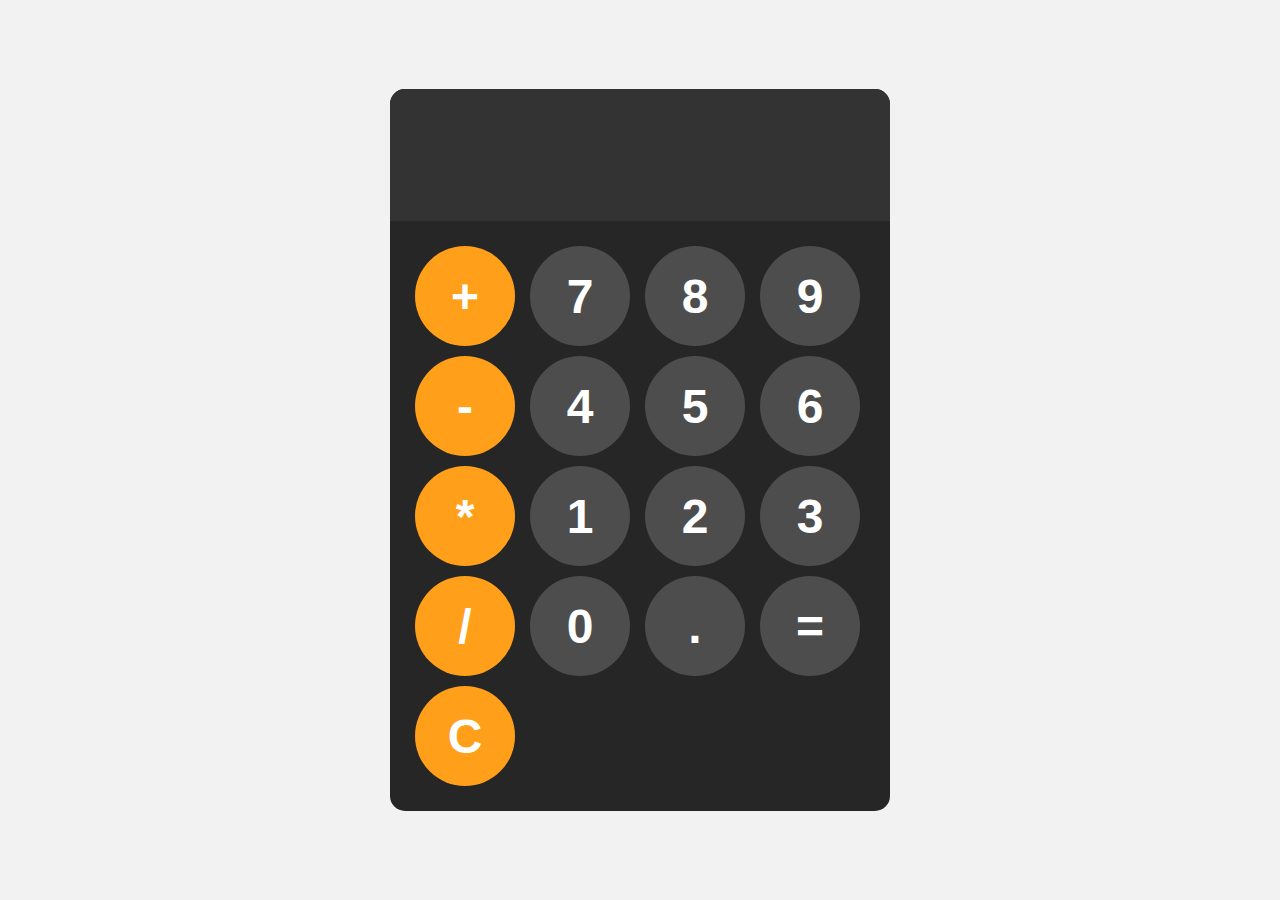
<file: Calculator Program/index.html>
<!DOCTYPE html>
<html lang="en">
<head>
    <meta charset="UTF-8">
    <meta name="viewport" content="width=device-width, initial-scale=1.0">
    <title> Calculator Program </title>
    <link rel="stylesheet" href="style.css">
</head>
<body> 

    <div id="calculator">

        <input id="display" readonly>

        <div id="keys">

            <button onclick="appendToDisplay('+')" class="operator-btn"> + </button>
            <button onclick="appendToDisplay('7')"> 7 </button>
            <button onclick="appendToDisplay('8')"> 8 </button>
            <button onclick="appendToDisplay('9')"> 9 </button>
            <button onclick="appendToDisplay('-')" class="operator-btn"> - </button>
            <button onclick="appendToDisplay('4')"> 4 </button>
            <button onclick="appendToDisplay('5')"> 5 </button>
            <button onclick="appendToDisplay('6')"> 6 </button>
            <button onclick="appendToDisplay('*')" class="operator-btn"> * </button>
            <button onclick="appendToDisplay('1')"> 1 </button>
            <button onclick="appendToDisplay('2')"> 2 </button>
            <button onclick="appendToDisplay('3')"> 3 </button>
            <button onclick="appendToDisplay('/')" class="operator-btn"> / </button>
            <button onclick="appendToDisplay('0')"> 0 </button>
            <button onclick="appendToDisplay('.')"> . </button>
            
            <button onclick="calculate()"> = </button>

            <button onclick="clearDisplay()" class="operator-btn"> C </button>

        </div>

    </div>

    <script src="index.js"></script>
</body>
</html>
</file>
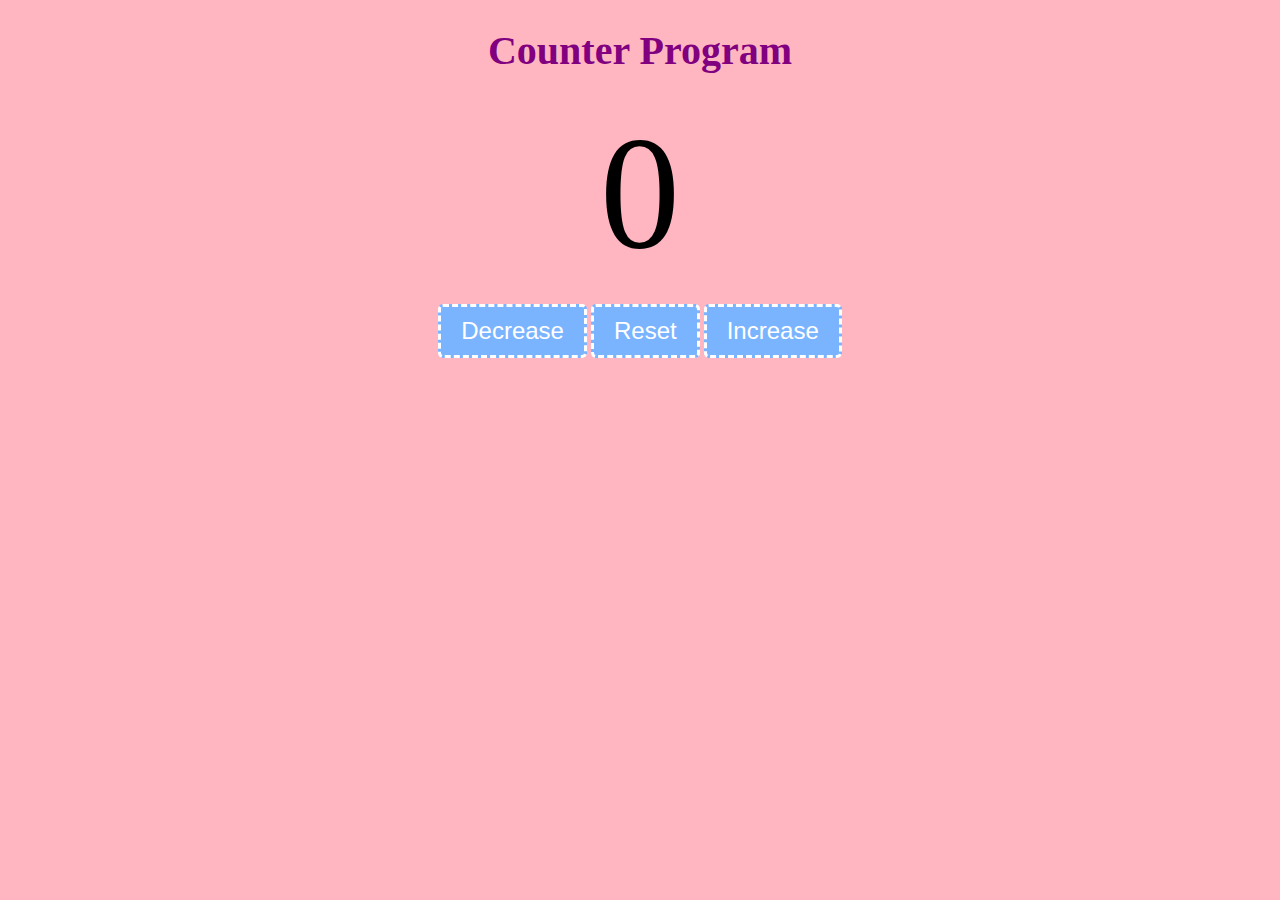
<file: Counter Program/Index.html>
<!DOCTYPE html>
<html lang="en">
<head>
    <meta charset="UTF-8">
    <meta name="viewport" content="width=device-width, initial-scale=1.0">
    <title> Counter Program </title>
    <link rel="stylesheet" href="Style.css">

</head>
<body>

    <h1> Counter Program </h1>

    <label id="countLabel"> 0 </label><br>

    <div id="btnContainer">
        <button id="decreaseBtn" class="buttons"> Decrease </button>
        <button id="resetBtn" class="buttons"> Reset </button>
        <button id="increaseBtn" class="buttons"> Increase </button>
    </div>

    <script src="Index.js"></script>
</body>
</html>
</file>
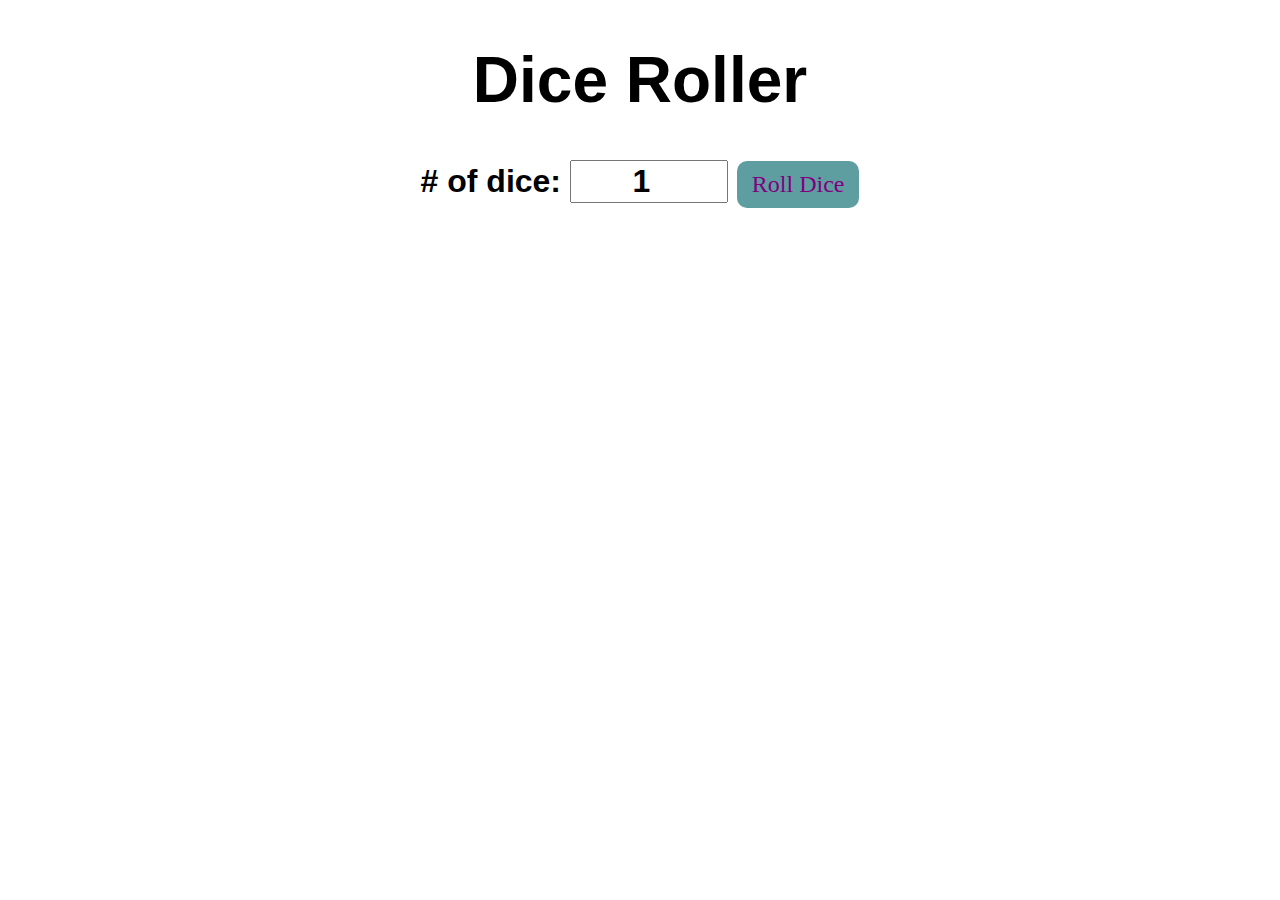
<file: Dice Roller Program/Index.html>
<!DOCTYPE html>
<html lang="en">
<head>
    <meta charset="UTF-8">
    <meta name="viewport" content="width=device-width, initial-scale=1.0">
    <title> Dice Roller Program </title>
    <link rel="stylesheet" href="Style.css">
</head>
<body>
    
    <div id="container">

        <h1> Dice Roller </h1>

        <label> # of dice: </label>
        <input type="number" id="numOfDice" value="1" min="1">

        <button onclick="rollDice()"> Roll Dice </button>

        <div id="diceResult"></div>
        <div id="diceImages"></div>

    </div>

    <script src="Index.js"></script>
</body>
</html>
</file>
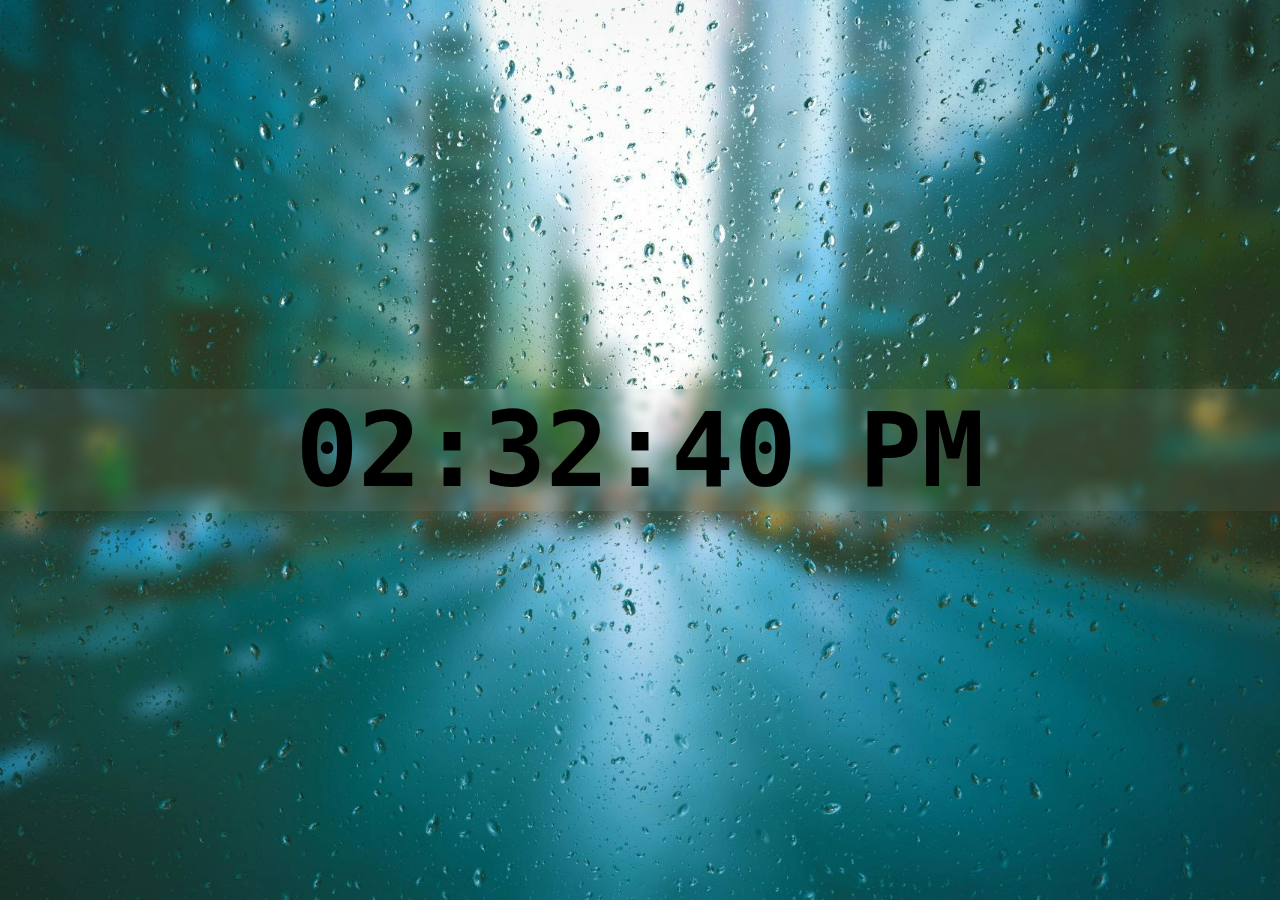
<file: Digital Clock Program/index.html>
<!DOCTYPE html>
<html lang="en">
<head>
    <meta charset="UTF-8">
    <meta name="viewport" content="width=device-width, initial-scale=1.0">
    <title> Digital Clock Program </title>
    <link rel="stylesheet" href="style.css">
</head>
<body> 

    <div id="clock-container">
        <div id="clock"> 00:00:00 </div>
    </div>

    <script src="index.js"></script>
</body>
</html>
</file>
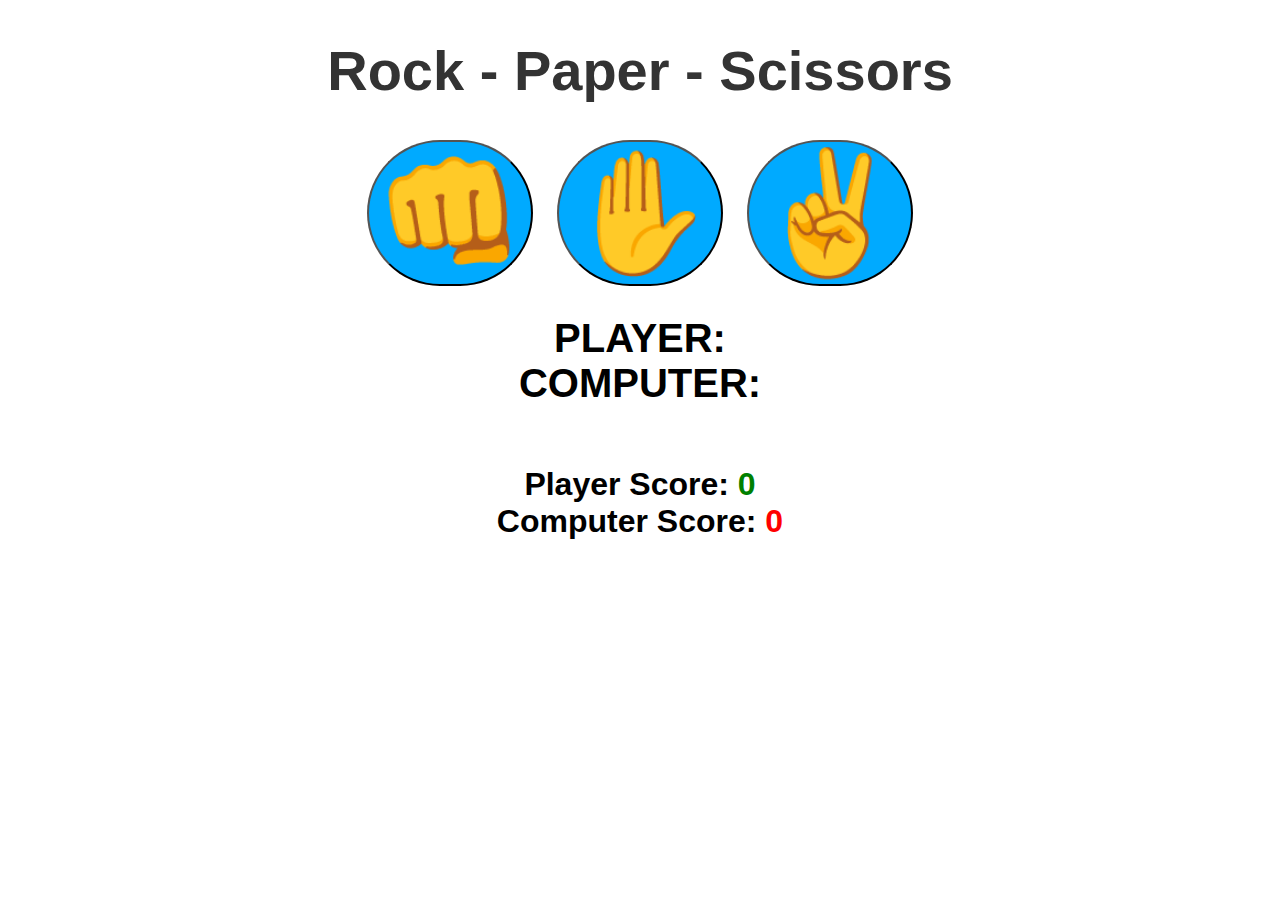
<file: Rock Paper Scissors/index.html>
<!DOCTYPE html>
<html lang="en">
<head>
    <meta charset="UTF-8">
    <meta name="viewport" content="width=device-width, initial-scale=1.0">
    <title> My Website </title>
    <link rel="stylesheet" href="style.css">
</head>
<body>
    
    <h1> Rock - Paper - Scissors </h1>

    <div class="choices">
        <button onclick="playGame('rock')"> 👊 </button>
        <button onclick="playGame('paper')"> ✋ </button>
        <button onclick="playGame('scissors')"> ✌️ </button>
    </div>

    <div id="playerDisplay"> PLAYER: </div>
    <div id="computerDisplay"> COMPUTER: </div>

    <div id="resultDisplay">  </div>

    <div class="scoreDisplay"> Player Score:
        <span id="playerScoreDisplay"> 0 </span>
    </div>

    <div class="scoreDisplay"> Computer Score:
        <span id="computerScoreDisplay"> 0 </span>
    </div>

    <script src="index.js"></script>
</body>
</html>
</file>
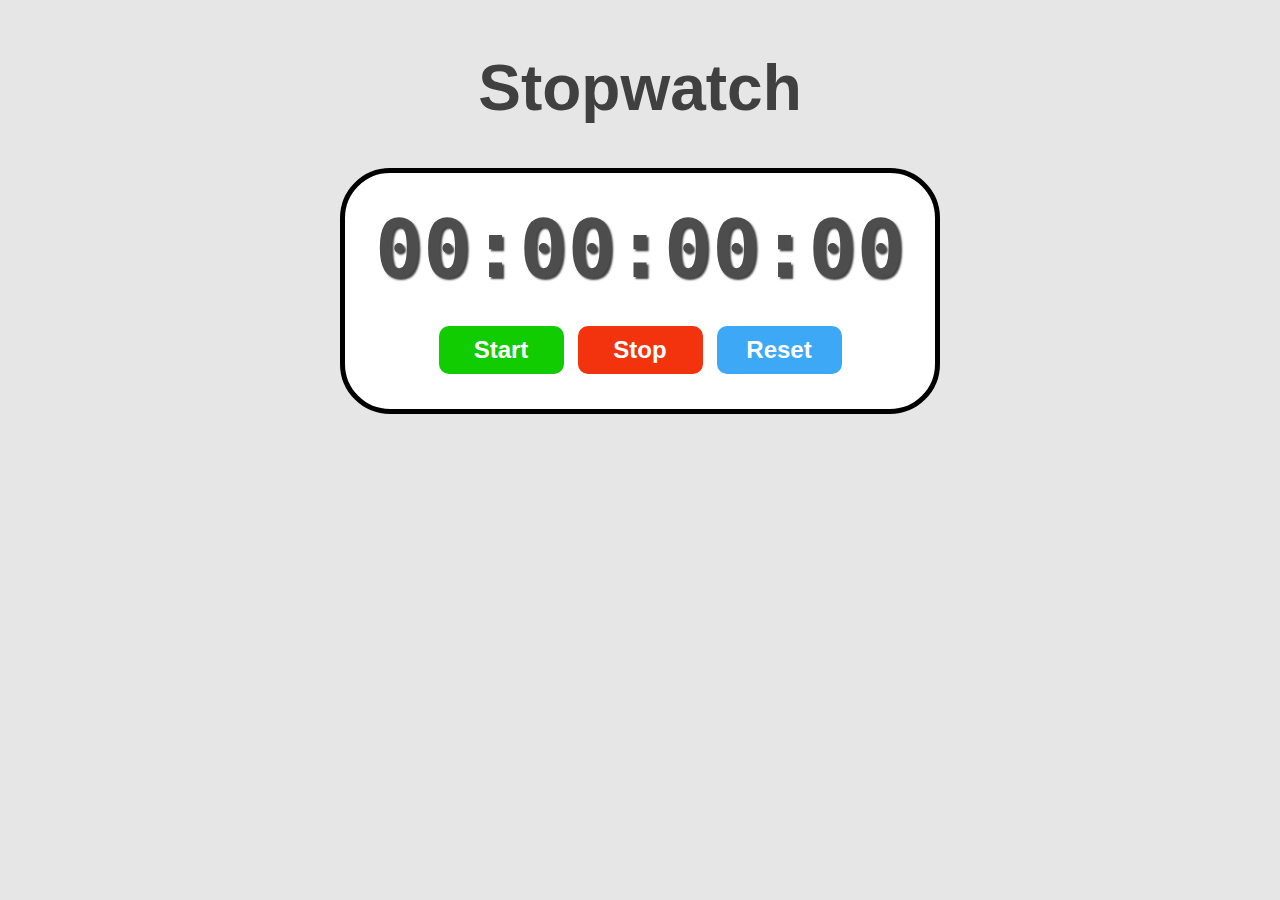
<file: Stopwatch Program/index.html>
<!DOCTYPE html>
<html lang="en">
<head>
    <meta charset="UTF-8">
    <meta name="viewport" content="width=device-width, initial-scale=1.0">
    <title> Stopwatch Program </title>
    <link rel="stylesheet" href="style.css">
</head>
<body> 

    <h1 id="myH1"> Stopwatch </h1>

    <div id="container">

        <div id="display">
            00:00:00:00
        </div>

        <div id="controls">
            <button id="startBtn" onclick="start()"> Start </button>
            <button id="stopBtn" onclick="stop()"> Stop </button>
            <button id="resetBtn" onclick="reset()"> Reset </button>
        </div>

    </div>

    <script src="index.js"></script>
</body>
</html>
</file>
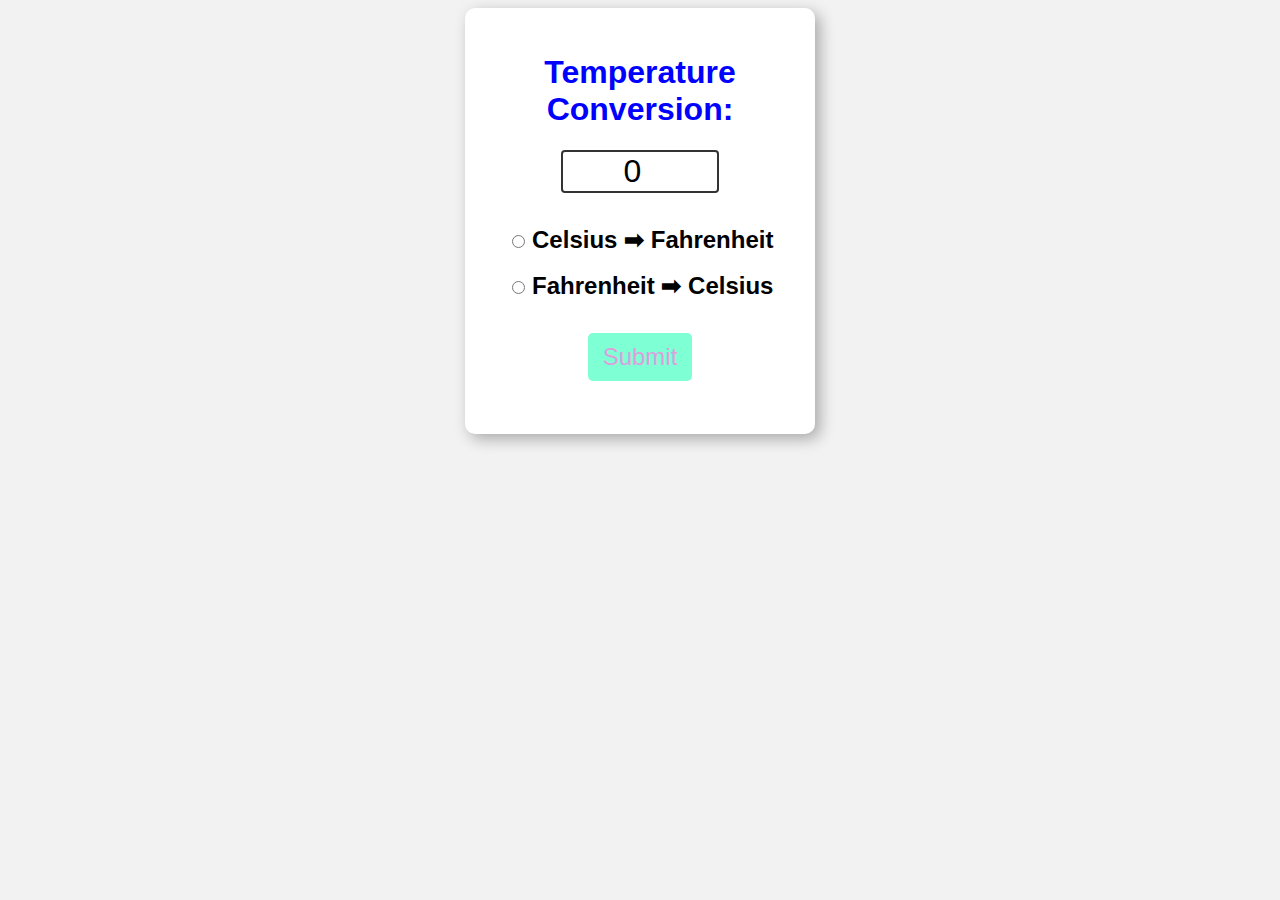
<file: Temperature Conversion Program/Index.html>
<!DOCTYPE html>
<html lang="en">
<head>
    <meta charset="UTF-8">
    <meta name="viewport" content="width=device-width, initial-scale=1.0">
    <title> Temperature Conversion Program </title>
    <link rel="stylesheet" href="Style.css">
</head>
<body>
    
    <form>
        <h1> Temperature Conversion: </h1>
        <input type="number" id="textBox" value="0"><br><br>

        <input type="radio" id="toFahrenheit" name="unit">
        <label> Celsius ➡ Fahrenheit </label><br><br>
        
        <input type="radio" id="toCelsius" name="unit">
        <label> Fahrenheit ➡ Celsius </label><br><br>

        <button type="button" onclick="convert()"> Submit </button>

        <p id="result"> </p>

    </form>

    <script src="Index.js"></script>
</body>
</html>
</file>
<file: Calculator Program/style.css>
body{
    margin: 0;
    display: flex;
    justify-content: center;
    align-items: center;
    height: 100vh;
    background-color: hsl(0, 0%, 95%);
}

#calculator{
    font-family: Arial, sans-serif;
    background-color: hsl(0, 0%, 15%);
    border-radius: 15px;
    max-width: 500px;
    overflow: hidden;
}

#display{
    width: 100%;
    padding: 20px;
    font-size: 5rem;
    text-align: left;
    border: none;
    background-color: hsl(0, 0%, 20%);
    color: white;
}

#keys{
    display: grid;
    grid-template-columns: repeat(4, 1fr);
    gap: 10px;
    padding: 25px;
}

button{
    width: 100px;
    height: 100px;
    border-radius: 50px;
    border: none;
    background-color: hsl(0, 0%, 30%);
    color: white;
    font-size: 3rem;
    font-weight: bold;
    cursor: pointer;
}

button:hover{
    background-color: hsl(0, 0%, 40%);
}

button:active{
    background-color: hsl(0, 0%, 50%);
}

.operator-btn{
    background-color: hsl(35, 100%, 55%);
}

.operator-btn:hover{
    background-color: hsl(35, 100%, 65%);
}

.operator-btn:active{
    background-color: hsl(35, 100%, 75%);
}
</file>
<file: Counter Program/Style.css>
body{
    background-color: lightpink;
}

h1{
    font-family: Verdana;
    font-weight: bold;
    font-size: 2.5em;
    text-align: center;
    color: purple;
}

#countLabel{
    display: block;
    text-align: center;
    font-size: 10em;
    font-family: Helventica;
}

#btnContainer{
    text-align: center;
}

.buttons{
    padding: 10px 20px;
    font-size: 1.5em;
    color: white;
    background-color: hsl(214, 100%, 74%);
    border-radius: 5px;
    border: dashed;
    cursor: pointer;
    transition: background-color 0.25s;
}

.buttons:hover{
    background-color: aqua;
}
</file>
<file: Dice Roller Program/Style.css>
#container{
    font-family: Arial, sans-serif;
    text-align: center;
    font-size: 2rem;
    font-weight: bold;
}

button{
    font-size: 1.5rem;
    padding: 10px 15px;
    border-radius: 10px;
    border: none;
    background-color: cadetblue;
    color: purple;
    font-family: bold;
    cursor: pointer;
}

button:hover{
    background-color: blue;
}

button:active{
    background-color: yellow;
}

input{
    font-size: 2rem;
    width: 150px;
    text-align: center;
    font-weight: bold;
}

#diceResult{
    margin: 25px;
}

#diceImages img{
    width: 150px;
    margin: 5px;
    
}
</file>
<file: Digital Clock Program/style.css>
body{
    background-image: url(background.jpg);
    background-position: center;
    background-repeat: no-repeat;
    background-size: cover;
    background-attachment: fixed;
    margin: 0;
}

#clock-container{
    display: flex;
    justify-content: center;
    align-items: center;
    height: 100vh;
}

#clock{
    font-family: monospace;
    font-size: 6.5rem;
    font-weight: bold;
    text-align: center;
    color: black;
    backdrop-filter: blur(4.5px);
    background-color: hsla(0, 0%, 100%, 0.05);
    width: 100%;
}
</file>
<file: Rock Paper Scissors/style.css>
body{
    font-family: Arial, sans-serif;
    font-weight: bold;
    margin: 0;
    display: flex;
    flex-direction: column;
    align-items: center;
}

h1{
    font-size: 3.5rem;
    color: hsl(0, 0%, 20%);
}

.choices{
    margin-bottom: 30px;
}

.choices button{
    font-size: 7.5rem;
    min-width: 160px;
    margin: 0 10px;
    border-radius: 250px;
    background-color: hsl(200, 100%, 50%);
    cursor: pointer;
    transition: background-color 0.5s ease;
}

.choices button:hover{
    background-color: hsl(200, 100%, 70%);
}

#playerDisplay, #computerDisplay{
    font-size: 2.5rem;
}

#resultDisplay{
    font-size: 5rem;
    margin: 30px 0;
}

.scoreDisplay{
    font-size: 2rem;
}

.greenText, #playerScoreDisplay{
    color: green;
}

.redText, #computerScoreDisplay{
    color: red;
}
</file>
<file: Stopwatch Program/style.css>
body{
    display: flex;
    flex-direction: column;
    align-items: center;
    background-color: hsl(0, 0%, 90%);
}

#myH1{
    font-size: 4rem;
    font-family: "Arial", sans-serif;
    color: hsl(0, 0%, 25%);
}

#container{
    display: flex;
    flex-direction: column;
    align-items: center;
    padding: 30px;
    border: 5px solid;
    border-radius: 50px;
    background-color: white;
}

#display{
    font-size: 5rem;
    font-family: monospace;
    font-weight: bold;
    color: hsl(0, 0%, 30%);
    text-shadow: 2px 2px 2px hsla(0, 0%, 0%, 0.75);
    margin-bottom: 25px;
}

#controls button{
    font-size: 1.5rem;
    font-weight: bold;
    padding: 10px 20px;
    margin: 5px;
    min-width: 125px;
    border: none;
    border-radius: 10px;
    cursor: pointer;
    color: white;
    transition: background-color 0.5s ease;
}

#startBtn{
    background-color: hsl(115, 100%, 40%);
}

#startBtn:hover{
    background-color: hsl(115, 100%, 30%);
}

#stopBtn{
    background-color: hsl(10, 90%, 50%);
}

#stopBtn:hover{
    background-color: hsl(10, 90%, 40%);
}

#resetBtn{
    background-color: hsl(205, 90%, 60%);
}

#resetBtn:hover{
    background-color: hsl(205, 90%, 50%);
}
</file>
<file: Temperature Conversion Program/Style.css>
body{
    font-family: Arial, sans-serif;
    background-color: hsl(0, 0%, 95%);
}

h1{
    color: blue;
}

form{
    background-color: hsl(0, 0%, 100%);
    text-align: center;
    max-width: 300px;
    margin: auto;
    padding: 25px;
    border-radius: 10px;
    box-shadow: 5px 5px 15px hsla(0, 0%, 0%, 0.3);
}

#textBox{
    width: 50%;
    text-align: center;
    font-size: 2em;
    border: 2px solid hsla(0, 0%, 0%, 0.8);
    border-radius: 4px;
    margin-bottom: 15px;
}

label{
    font-size: 1.5em;
    font-weight: bold;
}

button{
    margin-top: 15px;
    background-color: aquamarine;
    color: plum;
    font-size: 1.5em;
    border: none;
    padding: 10px 15px;
    border-radius: 5px;
    cursor: pointer;
}

button:hover{
    background-color: blueviolet;
}

#result{
    font-size: 1.75em;
    font-weight: bold;
}
</file>
